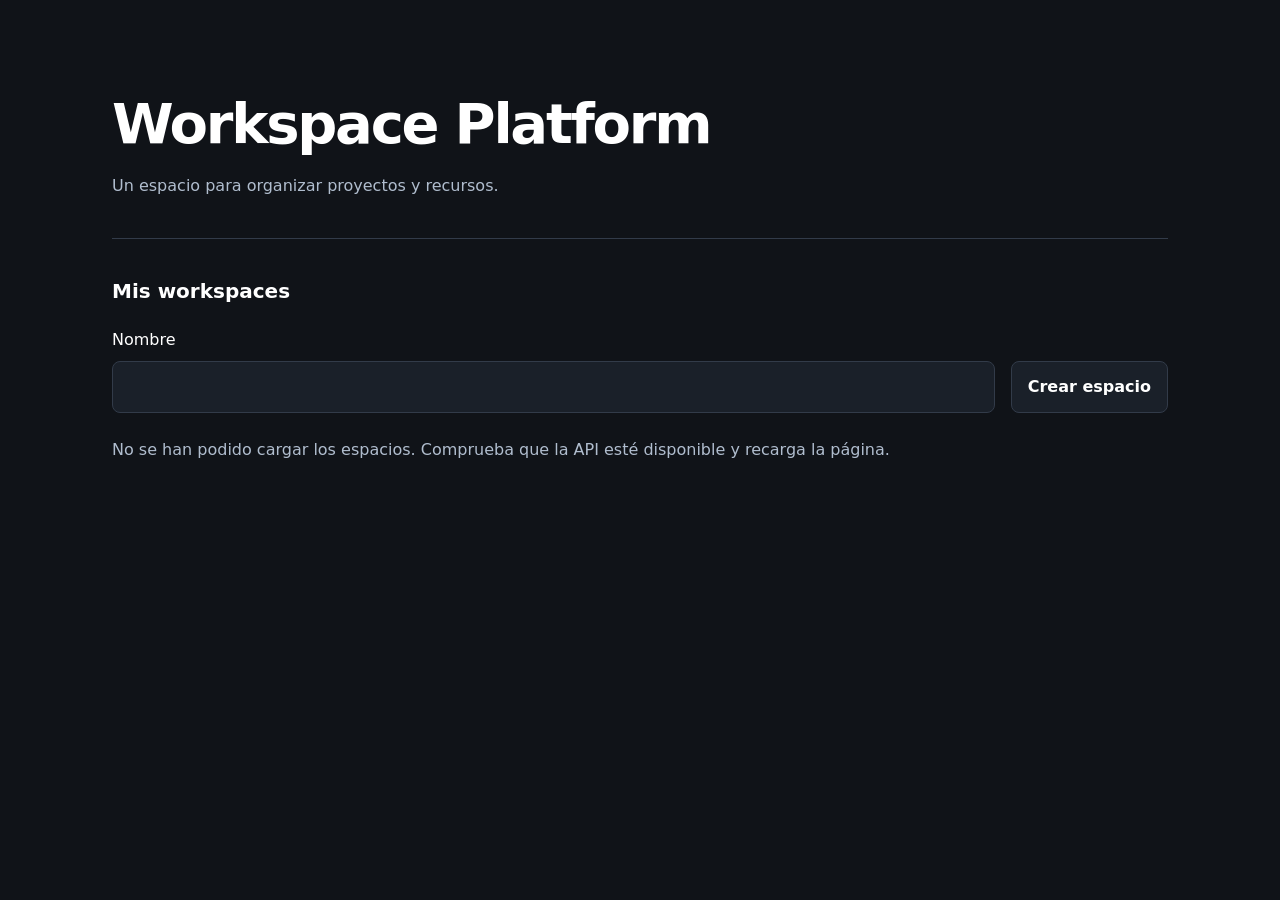
<file: index.html>
<!DOCTYPE html>
<html lang="es">
<head>
  <meta charset="UTF-8">
  <meta name="viewport" content="width=device-width, initial-scale=1">
  <title>Workspace Platform</title>
  <link rel="stylesheet" href="styles.css">
  <script src="workspaces.js" defer></script>
</head>
<body>
  <main>
    <header>
      <h1>Workspace Platform</h1>
      <p>Un espacio para organizar proyectos y recursos.</p>
    </header>

    <section aria-labelledby="workspaces-title">
      <h2 id="workspaces-title">Mis workspaces</h2>

      <form class="workspace-form" id="workspace-form">
        <label for="workspace-name">
          Nombre
          <input id="workspace-name" name="name" type="text" required autocomplete="off">
        </label>
        <button class="workspace-button" id="workspace-button" type="submit" disabled>Crear espacio</button>
      </form>
      <p id="workspace-message" role="status"></p>

      <p id="workspaces-status" role="status">Activa JavaScript para consultar tus espacios.</p>
      <div class="workspaces" id="workspaces"></div>

      <!-- Conservamos las páginas iniciales por id para que sus enlaces sigan funcionando al renombrarlas. -->
      <template id="workspace-1">
        <div class="workspace-card">
          <article>
            <a class="workspace-link" href="japan/index.html">
              <h3>Japan</h3>
              <p>Itinerarios, fotografías y documentos del viaje.</p>
              <span>Ver workspace <span aria-hidden="true">→</span></span>
            </a>
          </article>
        </div>
      </template>

      <template id="workspace-2">
        <div class="workspace-card">
          <article>
            <a class="workspace-link" href="recetas/index.html">
              <h3>Recetas</h3>
              <p>Platos favoritos e ideas para cocinar.</p>
              <span>Ver workspace <span aria-hidden="true">→</span></span>
            </a>
          </article>
        </div>
      </template>

      <template id="workspace-3">
        <div class="workspace-card">
          <article>
            <a class="workspace-link" href="personal-library/index.html">
              <h3>Personal Library</h3>
              <p>Libros y lecturas pendientes.</p>
              <span>Ver workspace <span aria-hidden="true">→</span></span>
            </a>
          </article>
        </div>
      </template>

      <template id="workspace-card">
        <div class="workspace-card">
          <article>
            <h3></h3>
            <p>Contenido pendiente.</p>
          </article>
        </div>
      </template>

      <!-- Una sola plantilla añade las mismas acciones a cada tarjeta. -->
      <template id="workspace-actions">
        <div class="workspace-actions">
          <div class="workspace-buttons">
            <button class="workspace-button rename-button" type="button">Renombrar</button>
            <button class="workspace-button delete-button" type="button">Eliminar</button>
          </div>
          <form class="workspace-form" hidden>
            <label>
              Nuevo nombre
              <input name="name" type="text" required autocomplete="off">
            </label>
            <button class="workspace-button" type="submit">Guardar</button>
            <button class="workspace-button cancel-button" type="button">Cancelar</button>
          </form>
          <p role="status"></p>
          <dialog class="workspace-delete-dialog" aria-label="Eliminar espacio">
            <p></p>
            <div class="workspace-buttons">
              <button class="workspace-button delete-button confirm-delete-button" type="button">Eliminar espacio</button>
              <button class="workspace-button cancel-delete-button" type="button" autofocus>Cancelar</button>
            </div>
          </dialog>
        </div>
      </template>
    </section>
  </main>
</body>
</html>
</file>
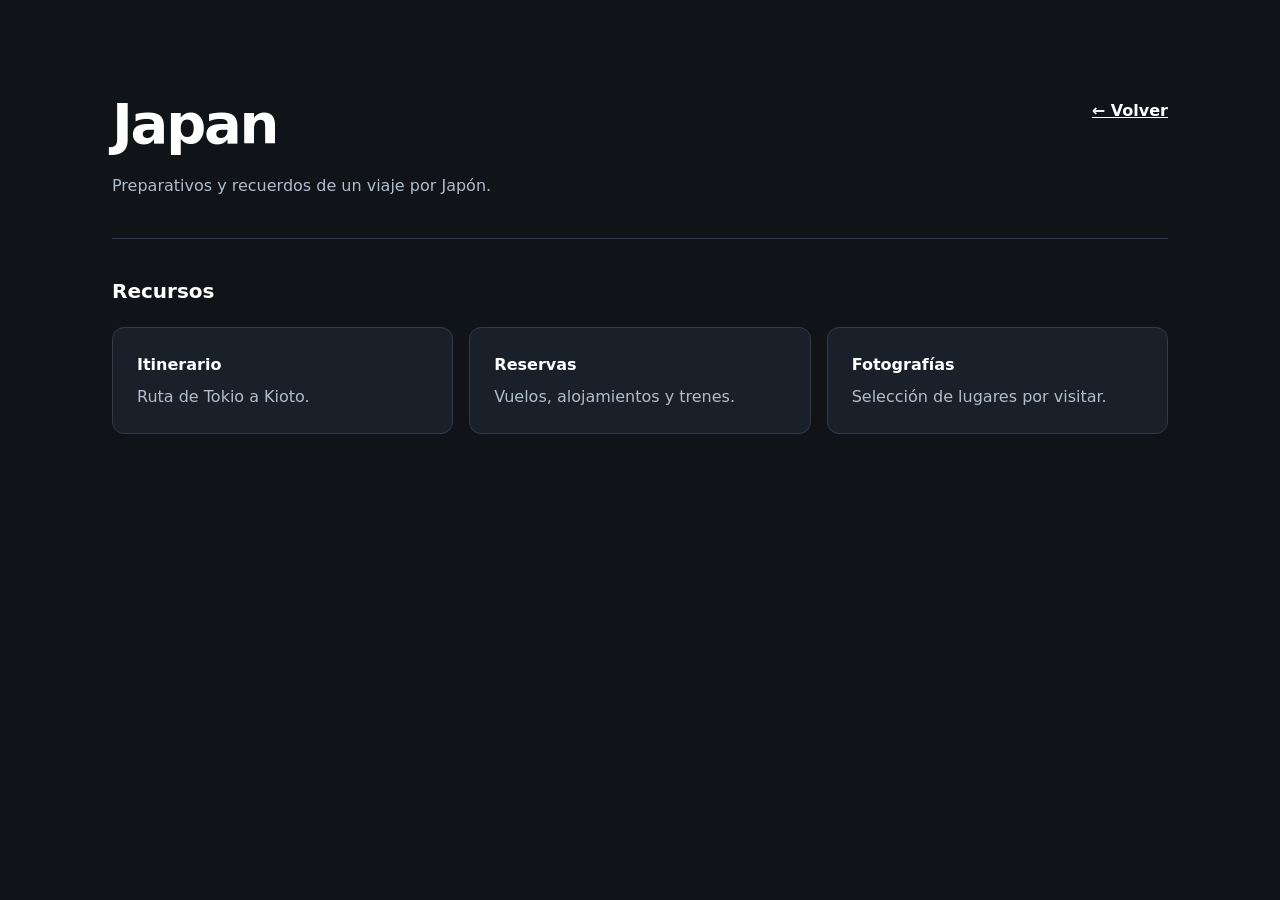
<file: japan/index.html>
<!DOCTYPE html>
<html lang="es">
<head>
  <meta charset="UTF-8">
  <meta name="viewport" content="width=device-width, initial-scale=1">
  <title>Japan | Workspace Platform</title>
  <link rel="stylesheet" href="../styles.css">
</head>
<body>
  <main>
    <header class="detail-header">
      <div>
        <h1>Japan</h1>
        <p>Preparativos y recuerdos de un viaje por Japón.</p>
      </div>
      <a class="back-link" href="../index.html">← Volver</a>
    </header>

    <section aria-labelledby="resources-title">
      <h2 id="resources-title">Recursos</h2>
      <ul class="item-list">
        <li><strong>Itinerario</strong><p>Ruta de Tokio a Kioto.</p></li>
        <li><strong>Reservas</strong><p>Vuelos, alojamientos y trenes.</p></li>
        <li><strong>Fotografías</strong><p>Selección de lugares por visitar.</p></li>
      </ul>
    </section>
  </main>
</body>
</html>
</file>
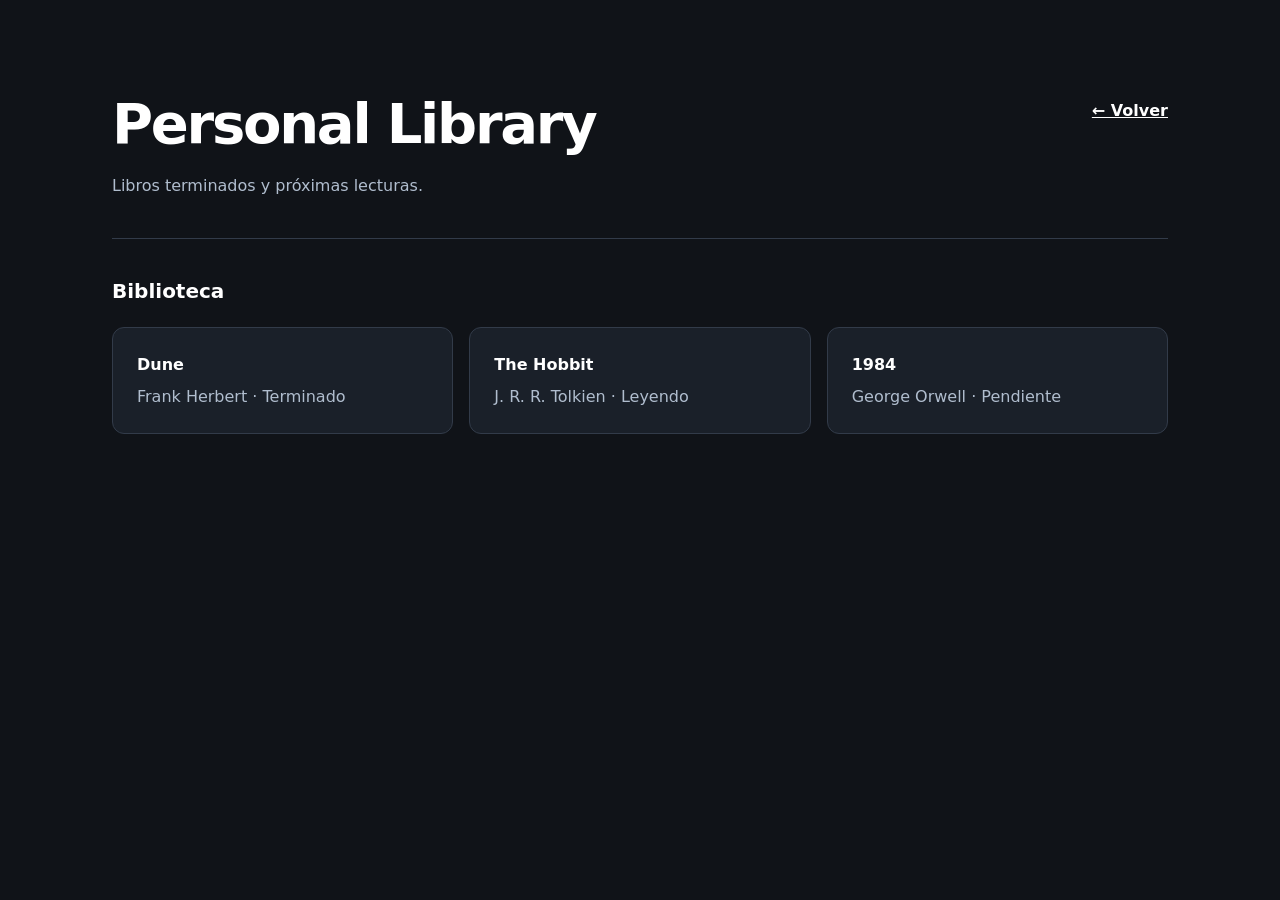
<file: personal-library/index.html>
<!DOCTYPE html>
<html lang="es">
<head>
  <meta charset="UTF-8">
  <meta name="viewport" content="width=device-width, initial-scale=1">
  <title>Personal Library | Workspace Platform</title>
  <link rel="stylesheet" href="../styles.css">
</head>
<body>
  <main>
    <header class="detail-header">
      <div>
        <h1>Personal Library</h1>
        <p>Libros terminados y próximas lecturas.</p>
      </div>
      <a class="back-link" href="../index.html">← Volver</a>
    </header>

    <section aria-labelledby="books-title">
      <h2 id="books-title">Biblioteca</h2>
      <ul class="item-list">
        <li><strong>Dune</strong><p>Frank Herbert · Terminado</p></li>
        <li><strong>The Hobbit</strong><p>J. R. R. Tolkien · Leyendo</p></li>
        <li><strong>1984</strong><p>George Orwell · Pendiente</p></li>
      </ul>
    </section>
  </main>
</body>
</html>
</file>
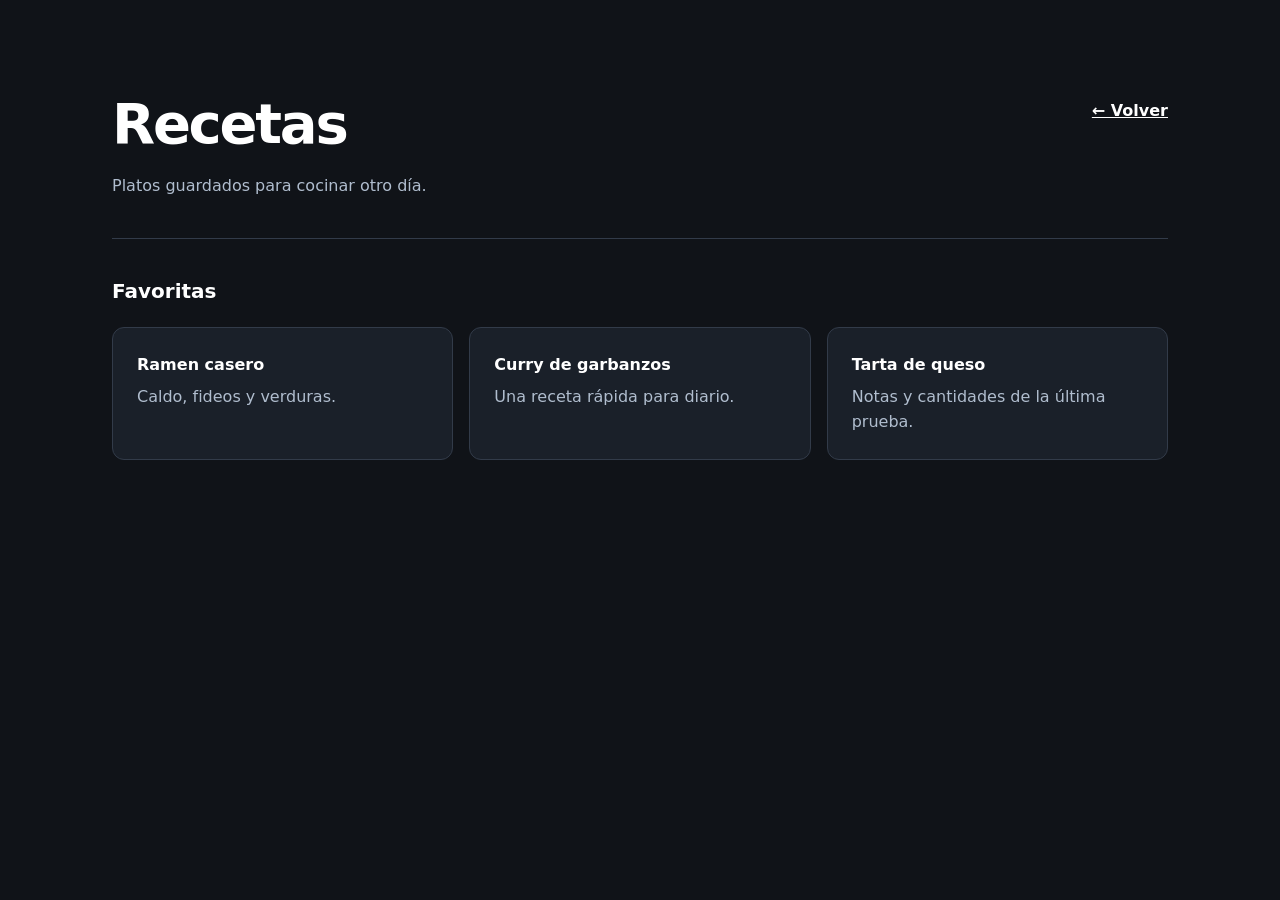
<file: recetas/index.html>
<!DOCTYPE html>
<html lang="es">
<head>
  <meta charset="UTF-8">
  <meta name="viewport" content="width=device-width, initial-scale=1">
  <title>Recetas | Workspace Platform</title>
  <link rel="stylesheet" href="../styles.css">
</head>
<body>
  <main>
    <header class="detail-header">
      <div>
        <h1>Recetas</h1>
        <p>Platos guardados para cocinar otro día.</p>
      </div>
      <a class="back-link" href="../index.html">← Volver</a>
    </header>

    <section aria-labelledby="recipes-title">
      <h2 id="recipes-title">Favoritas</h2>
      <ul class="item-list">
        <li><strong>Ramen casero</strong><p>Caldo, fideos y verduras.</p></li>
        <li><strong>Curry de garbanzos</strong><p>Una receta rápida para diario.</p></li>
        <li><strong>Tarta de queso</strong><p>Notas y cantidades de la última prueba.</p></li>
      </ul>
    </section>
  </main>
</body>
</html>
</file>
<file: styles.css>
:root {
  color-scheme: dark;
  --background: #101318;
  --surface:    #1a2029;
  --border:     #323b49;
  --text:       white;
  --muted:      #b0bdce;
}

* {
  box-sizing: border-box;
}

body {
  margin: 0;
  min-height: 100vh;
  background: var(--background);
  color: var(--text);
  /* Fuentes del sistema para servir la web sin descargar recursos externos. */
  font-family: system-ui, -apple-system, BlinkMacSystemFont, "Segoe UI", sans-serif;
  font-size: 1rem;
  line-height: 1.6;
}

main {
  width: min(100%, 72rem);
  margin-inline: auto;
  padding: clamp(2rem, 7vw, 6rem) clamp(1rem, 4vw, 3rem);
}

header {
  padding-bottom: 2.5rem;
  margin-bottom:  2.5rem;
  border-bottom:  1px solid var(--border);
}

h1,
h2,
h3 {
  line-height: 1.2;
  overflow-wrap: anywhere;
}

h1 {
  margin: 0 0 1rem;
  font-size: clamp(2rem, 5vw, 3.5rem);
  letter-spacing: -0.04em;
}

h2 {
  margin: 0 0 1.5rem;
  font-size: 1.25rem;
}

h3 {
  margin: 0 0 0.75rem;
  font-size:   1.5rem;
}

p {
  margin: 0;
  color: var(--muted);
}

a {
  color: inherit;
}

.workspace-form {
  display: flex;
  flex-wrap: wrap;
  align-items: flex-end;
  gap: 1rem;
  margin-bottom: 1rem;
}

.workspace-form[hidden] {
  display: none;
}

.workspace-form label {
  display: grid;
  gap: 0.5rem;
  flex: 1 1 16rem;
  min-width: 0;
}

.workspace-form input,
.workspace-button {
  padding: 0.75rem 1rem;
  font: inherit;
  color: var(--text);
  background: var(--surface);
  border: 1px solid var(--border);
  border-radius: 0.5rem;
}

.workspace-form input {
  width: 100%;
  min-width: 0;
}

.workspace-button {
  cursor: pointer;
  font-weight: 650;
}

.workspace-button:disabled {
  cursor: wait;
  opacity: 0.6;
}

.workspace-form input:focus-visible,
.workspace-button:focus-visible {
  outline: 3px solid #93c5fd;
  outline-offset: 0.25rem;
}

#workspace-message {
  margin-bottom: 1.5rem;
}

.workspaces {
  display: grid;
  /* Las tarjetas pasan a una columna cuando no caben lado a lado. */
  grid-template-columns: repeat(auto-fit, minmax(min(100%, 17rem), 1fr));
  gap: 1.25rem;
}

.workspace-link {
  display: block;
  text-decoration: none;
}

.workspace-card article {
  height:  100%;
  padding: 2rem;
  background: var(--surface);
  border: 1px solid var(--border);
  border-top: 3px solid #60a5fa;
  border-radius: 0.75rem;
  transition: border-color 160ms ease, transform 160ms ease;
}

.workspace-card:nth-child(2) article {
  border-top-color: #fbbf24;
}

.workspace-card:nth-child(3) article {
  border-top-color: #a78bfa;
}

.workspace-card span,
.back-link {
  display: inline-block;
  margin-top: 1.5rem;
  color: var(--text);
  font-weight: 650;
}

.workspace-card:hover article {
  border-color: #60a5fa;
  transform: translateY(-0.2rem);
}

.workspace-link:focus-visible {
  outline: 3px solid #93c5fd;
  outline-offset: 0.25rem;
  border-radius:  0.75rem;
}

.workspace-actions {
  margin-top: 1.5rem;
}

.workspace-buttons {
  display: flex;
  flex-wrap: wrap;
  gap: 0.75rem;
}

.delete-button {
  color: #fca5a5;
  border-color: #b45353;
}

.workspace-delete-dialog {
  width: min(28rem, calc(100% - 2rem));
  overflow-wrap: anywhere;
  padding: 1.5rem;
  color: var(--text);
  background: var(--surface);
  border: 1px solid var(--border);
  border-radius: 0.75rem;
}

.workspace-delete-dialog::backdrop {
  background: rgb(0 0 0 / 0.65);
}

.workspace-delete-dialog .workspace-buttons {
  margin-top: 1.5rem;
}

.workspace-actions .workspace-form {
  gap: 0.75rem;
  margin-bottom: 0;
}

.workspace-actions p:not(:empty) {
  margin-top: 1rem;
}

.detail-header {
  display: flex;
  align-items: flex-start;
  justify-content: space-between;
  gap: 2rem;
}

.detail-header .back-link {
  flex: 0 0 auto;
  margin-top: 0.5rem;
}

.item-list {
  display: grid;
  grid-template-columns: repeat(auto-fit, minmax(min(100%, 18rem), 1fr));
  gap: 1rem;
  padding: 0;
  margin: 0;
  list-style: none;
}

.item-list li {
  padding: 1.5rem;
  background: var(--surface);
  border: 1px solid var(--border);
  border-radius: 0.75rem;
}

.item-list strong {
  display: block;
  margin-bottom: 0.35rem;
}

@media (max-width: 36rem) {
  .detail-header {
    display: block;
  }

  .detail-header .back-link {
    margin-top: 1.5rem;
  }
}
</file>
